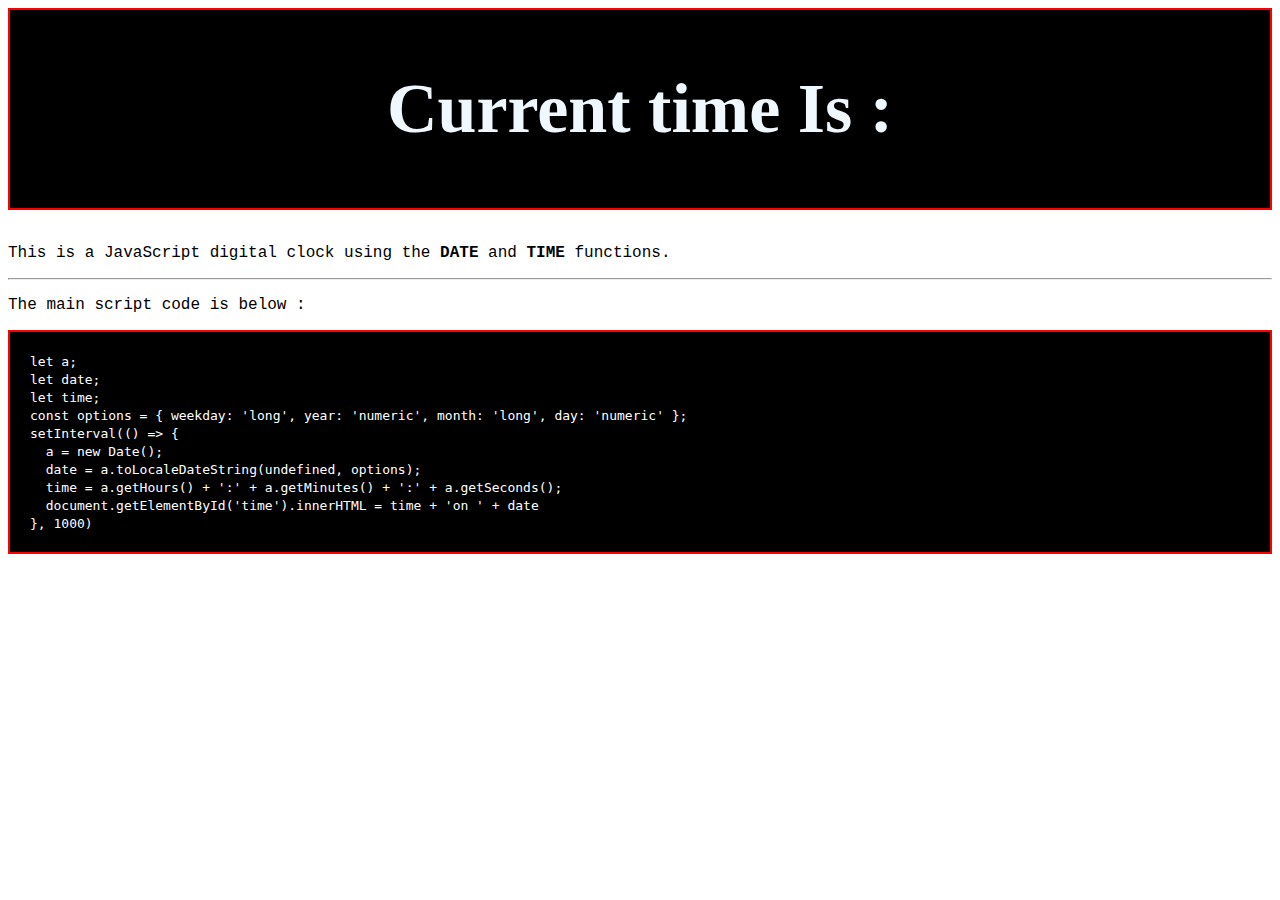
<file: 20/index.html>
<!DOCTYPE html>
<html lang="en">
  <head>
    <!-- Required meta tags -->
    <meta charset="utf-8" />
    <meta
      name="viewport"
      content="width=device-width, initial-scale=1, shrink-to-fit=no"
    />

    <!-- Bootstrap CSS -->
    <link
      rel="stylesheet"
      href="https://stackpath.bootstrapcdn.com/bootstrap/4.5.0/css/bootstrap.min.css"
      integrity="sha384-9aIt2nRpC12Uk9gS9baDl411NQApFmC26EwAOH8WgZl5MYYxFfc+NcPb1dKGj7Sk"
      crossorigin="anonymous"
    />

    <title>Digital clock with date using JavaScript</title>
    <script>
      let a
      let date
      let time
      const options = {
        weekday: 'long',
        year: 'numeric',
        month: 'long',
        day: 'numeric'
      }
      setInterval(() => {
        a = new Date()
        date = a.toLocaleDateString(undefined, options)
        time = a.getHours() + ':' + a.getMinutes() + ':' + a.getSeconds()
        document.getElementById('time').innerHTML = time + '<br>on ' + date
      }, 1000)
    </script>
  </head>

  <body>
    <div class="container my-4">
      <div class="jumbotron">
        <div style="background-color:black ;padding:12px;color:aliceblue;border:2px solid red;">
            
        <h1 class="display-5" style="text-align:center;font-size:70px;">Current time Is : <span id="time"></span></h1>
            </div>
            <br>
        <p class="lead" style="color: balck;font-family:'Courier New', Courier, monospace">
          This is a JavaScript digital clock using the <b><strong>DATE</strong></b> and <b><strong>TIME</strong></b> functions.
        </p>
        <hr class="my-4" />
        <p style="font-family:'Courier New', Courier, monospace ;">The main script code is below :</p>
    <div style="background-color:black;color:white;padding:20px;border:2px solid red ;">
        <code>
          let a; <br> 
          let date; <br>
          let time; <br> 
          const options = { weekday: 'long', year: 'numeric', month: 'long', day: 'numeric' }; <br>
          setInterval(() => { <br> 
        &nbsp;    a = new Date(); <br>
        &nbsp;    date = a.toLocaleDateString(undefined, options); <br> 
        &nbsp;    time = a.getHours() + ':' + a.getMinutes() + ':' + a.getSeconds(); <br>
        &nbsp;    document.getElementById('time').innerHTML = time + 'on ' + date <br>
          }, 1000)
        </code>
    </div>
      </div>
    </div>

    <!-- Optional JavaScript -->
    <!-- jQuery first, then Popper.js, then Bootstrap JS -->
    <script
      src="https://code.jquery.com/jquery-3.5.1.slim.min.js"
      integrity="sha384-DfXdz2htPH0lsSSs5nCTpuj/zy4C+OGpamoFVy38MVBnE+IbbVYUew+OrCXaRkfj"
      crossorigin="anonymous"
    ></script>
    <script
      src="https://cdn.jsdelivr.net/npm/popper.js@1.16.0/dist/umd/popper.min.js"
      integrity="sha384-Q6E9RHvbIyZFJoft+2mJbHaEWldlvI9IOYy5n3zV9zzTtmI3UksdQRVvoxMfooAo"
      crossorigin="anonymous"
    ></script>
    <script
      src="https://stackpath.bootstrapcdn.com/bootstrap/4.5.0/js/bootstrap.min.js"
      integrity="sha384-OgVRvuATP1z7JjHLkuOU7Xw704+h835Lr+6QL9UvYjZE3Ipu6Tp75j7Bh/kR0JKI"
      crossorigin="anonymous"
    ></script>
  </body>
</html>
</file>
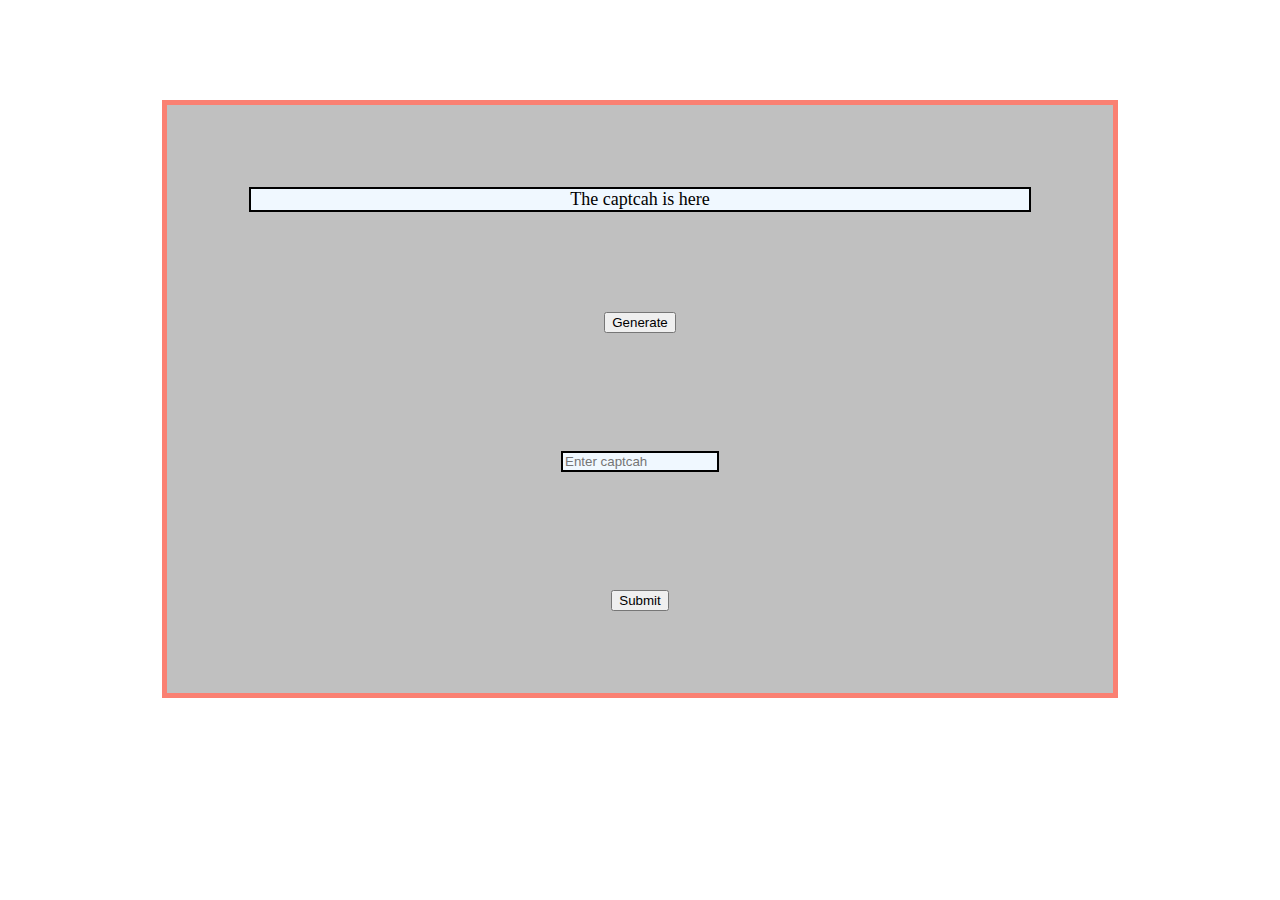
<file: 22/index.html>
<!DOCTYPE html>
<html lang="en">

<head>
    <meta charset="UTF-8" />
    <meta http-equiv="X-UA-Compatible" content="IE=edge" />
    <meta name="viewport" content="width=device-width, initial-scale=1.0" />
    <title>Document</title>
    <link href="https://cdn.jsdelivr.net/npm/bootstrap@5.3.0-alpha3/dist/css/bootstrap.min.css" rel="stylesheet"
        integrity="sha384-KK94CHFLLe+nY2dmCWGMq91rCGa5gtU4mk92HdvYe+M/SXH301p5ILy+dN9+nJOZ" crossorigin="anonymous" />
    <script src="https://cdn.jsdelivr.net/npm/bootstrap@5.3.0-alpha3/dist/js/bootstrap.bundle.min.js"
        integrity="sha384-ENjdO4Dr2bkBIFxQpeoTz1HIcje39Wm4jDKdf19U8gI4ddQ3GYNS7NTKfAdVQSZe"
        crossorigin="anonymous"></script>
    <script src="https://cdn.jsdelivr.net/npm/@popperjs/core@2.11.7/dist/umd/popper.min.js"
        integrity="sha384-zYPOMqeu1DAVkHiLqWBUTcbYfZ8osu1Nd6Z89ify25QV9guujx43ITvfi12/QExE"
        crossorigin="anonymous"></script>
    <script src="https://cdn.jsdelivr.net/npm/bootstrap@5.3.0-alpha3/dist/js/bootstrap.min.js"
        integrity="sha384-Y4oOpwW3duJdCWv5ly8SCFYWqFDsfob/3GkgExXKV4idmbt98QcxXYs9UoXAB7BZ"
        crossorigin="anonymous"></script>
</head>

<body>
    <script lang="javascript">
        function funrefresh() {
            var x = Math.random() * 10;
            var y = Math.floor(x);
            var x1 = Math.random() * 10;
            var y1 = Math.floor(Math.random() * (91 - 65) + 65);
            var c1 = String.fromCharCode(y1);
            ans = "" + y + c1 ;
            document.getElementById('p1').innerHTML = ans;
            return true;
        }
        function funsubmit() {
            if (ans == txt1.value) {
                alert("correct captcha")
            }
            else {
                alert("invalid captcah")
            }
            return true
        }
    </script>
    <style>
        #p1 {
            font-size: large;
            background-color: aliceblue;
            width: auto;
            border: 2px solid black;
        }

        * {
            margin: 50px;
        }

        #txt1 {
            background-color: aliceblue;
            width: auto;
            border: 2px solid black;
        }
        #btnr:hover{
            background-color:cadetblue;
            transition: 1s;
            border:2px solid blue ;
        }
        #ee{
            border:5px solid salmon;background-color: silver;padding: 32px;margin:12px;align-self: center;display: block;word-spacing: normal;
        }
        #ee:hover{
            background-color: rgb(138, 156, 168);
            transition: 2s;
            
        }
        #txt1:hover{
            transition: 2s;
            background-color: bisque;
            border:2px solid blue ;
        }
        #p1:hover{
            transition: 1s;
            background-color: bisque;
            border:2px solid blue ;
        }
        #text3:hover{
            background-color:cadetblue;
            transition: 1s;
            border:2px solid blue ;
        }    
    </style>
    <center>
        <div id="ee" class="col-md-4">
            <p id="p1" name="p1" class="col-md-8">The captcah is here</p>
            <button id="btnr" class="col-md-6" name="txt" value="refersh"  onclick="return funrefresh()">
                Generate</button><br /><br />
            <input type="text" name="txt1" id="txt1" class="col-md-7" style="width:150px" placeholder="Enter captcah" /><br /><br />
            <button id="text3" name="text3" class="col-md-6" value="submit" onclick="return funsubmit()">
                Submit
            </button>
        </div>
    </center>
</body>

</html>
</file>
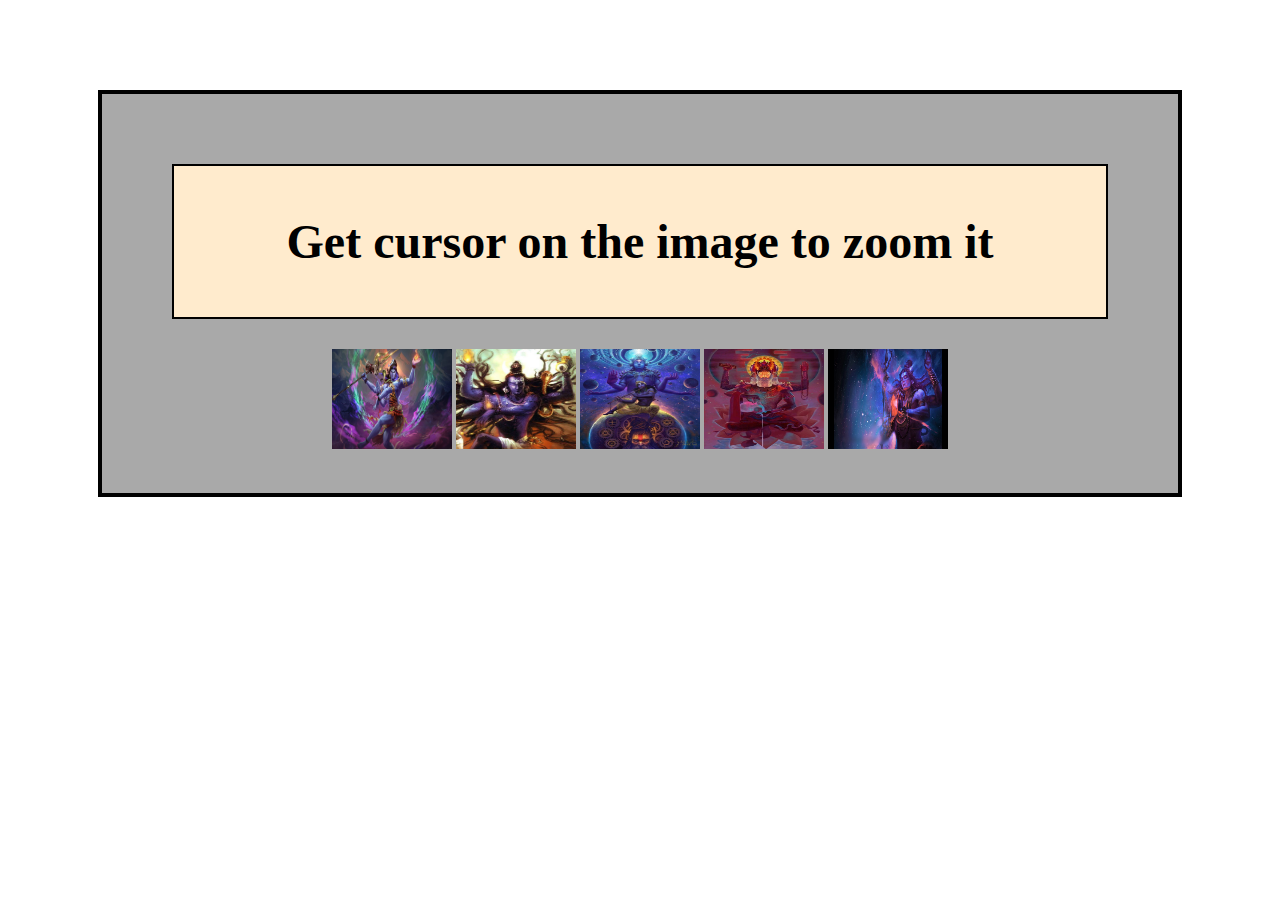
<file: 23/index.html>
<!DOCTYPE html>
<html lang="en">
<head>
    <meta charset="UTF-8">
    <meta http-equiv="X-UA-Compatible" content="IE=edge">
    <meta name="viewport" content="width=device-width, initial-scale=1.0">
    <title>Zoom image</title>
</head>
<body>
    <script>
        function fun1(){
            var i = document.getElementById('img1')
            i.style.height = "200px"
            i.style.width = "200px"
            i.style.border = "2px solid red"
            i.style.transition = "2s"
        }
        function fun2(){ 
            var j = document.getElementById('img2')
            j.style.height = "200px"
            j.style.width = "200px"
            j.style.border = "2px solid red"
            j.style.transition = "2s"
        }
        function fun3(){
            var k = document.getElementById('img3')
            k.style.height = "200px"
            k.style.width = "200px"
            k.style.border = "2px solid red"
            k.style.transition = "2s"
        }
        function fun4(){
            var l = document.getElementById('img4')
            l.style.height = "200px"
            l.style.width = "200px"
            l.style.border = "2px solid red"
            l.style.transition = "2s"
        }
        function fun5(){
            var m = document.getElementById('img5')
            m.style.height = "200px"
            m.style.width = "200px"
            m.style.border = "2px solid red"
            m.style.transition = "2s"
        }
        function fun6(){
            img1.style.height = "100px"
            img1.style.width = "120px"
        }
        function fun7(){
            img2.style.height = "100px"
            img2.style.width = "120px"
        }
        function fun8(){
            img3.style.height = "100px"
            img3.style.width = "120px"
        }
        function fun9(){
            img4.style.height = "100px"
            img4.style.width = "120px"
        }
        function fun10(){
            img5.style.height = "100px"
            img5.style.width = "120px"
        }
       
    </script>
    <div align="center" style="background-color: darkgray;padding: 40px;margin-top: 0px;margin: 90px;border:4px solid black;">
        <div style="background-color:blanchedalmond;margin:30px;padding: 8px;font-size: 32px;border:2px solid black">
            <h2>Get cursor on the image to zoom it</h2>
    </div>
        <img id="img1" name="img1" src="shiva.jpg" onmouseover="fun1()" onmouseout="fun6()" onloadstart="fun1()" width="120px" height="100px"/>
        <img id="img2" name="img2" src="mahesh.jpg" onmouseover="fun2()" onmouseout="fun7()" onloadstart="fun1()" width="120px" height="100px"/>
        <img id="img3" name="img3" src="vishnu.jpg" onmouseover="fun3()" onmouseout="fun8()" onloadstart="fun1()" width="120px" height="100px"/>
        <img id="img4" name="img4" src="brhama.jpg" onmouseover="fun4()" onmouseout="fun9()" onloadstart="fun1()" width="120px" height="100px"/>
        <img id="img5" name="img5" src="maxresdefault.jpg" onmouseover="fun5()" onmouseout="fun10()" onloadstart="fun1()" width="120px" height="100px"/>
    </div>
</body>
</html>
</file>
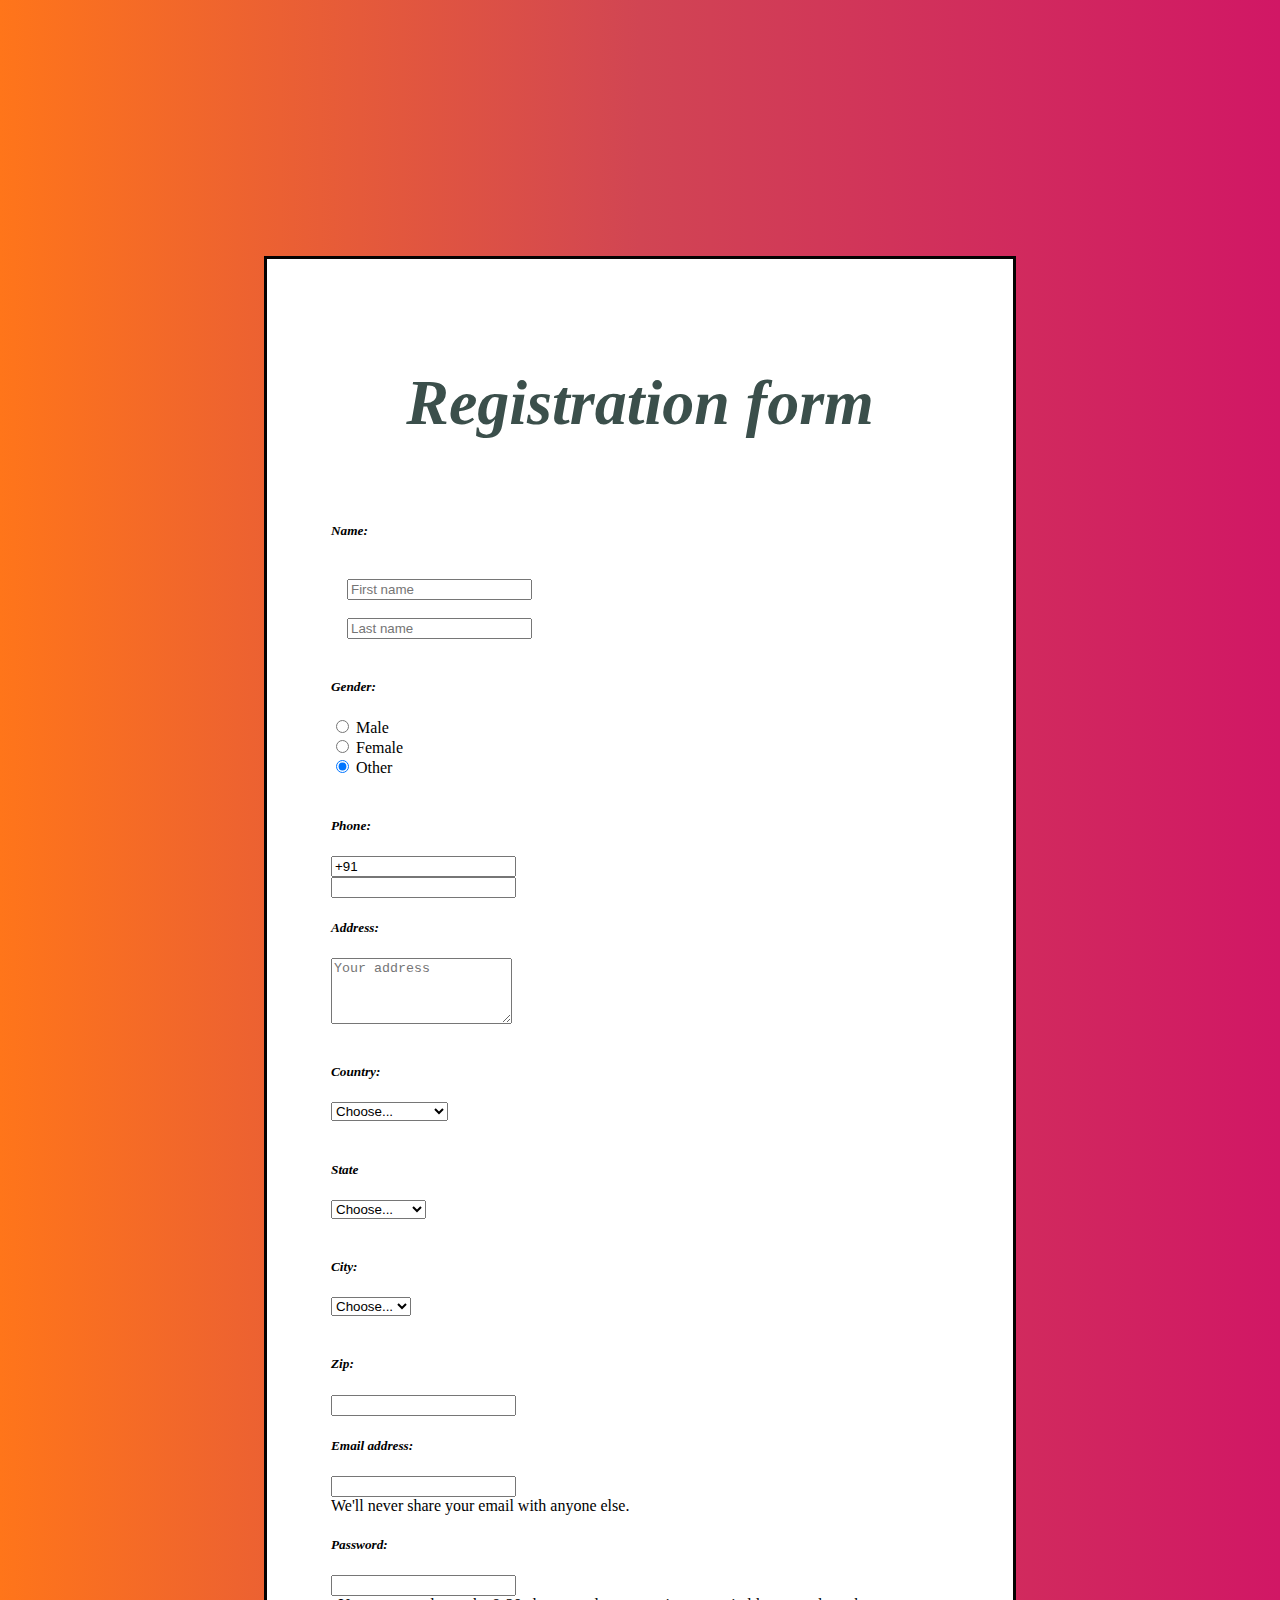
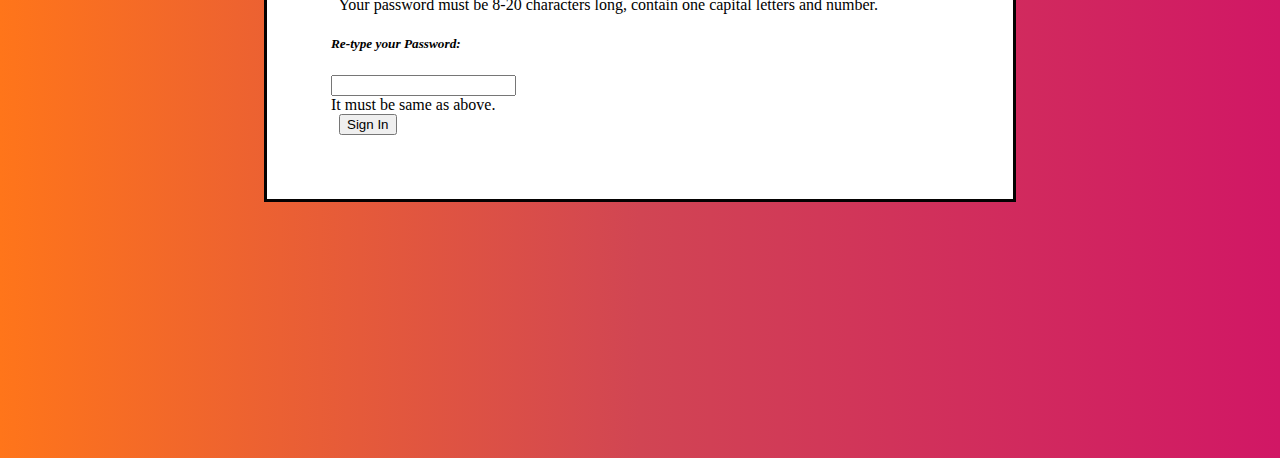
<file: 24/index.html>
<html>
<head>
<title>MY Registration form</title>
<link href="https://cdn.jsdelivr.net/npm/bootstrap@5.2.0-beta1/dist/css/bootstrap.min.css" rel="stylesheet" integrity="sha384-0evHe/X+R7YkIZDRvuzKMRqM+OrBnVFBL6DOitfPri4tjfHxaWutUpFmBp4vmVor" crossorigin="anonymous">

<script src="https://cdn.jsdelivr.net/npm/bootstrap@5.2.0-beta1/dist/js/bootstrap.bundle.min.js" integrity="sha384-pprn3073KE6tl6bjs2QrFaJGz5/SUsLqktiwsUTF55Jfv3qYSDhgCecCxMW52nD2" crossorigin="anonymous"></script>
<style>
body
{
background-image: linear-gradient(to right, #ff751a , #d14553 , #d11765);
}
.maindiv
{
margin:20vw;
padding:5vw;
background-color:white;
border:3px solid rgb(4, 2, 2);

}
</style>
<script>

function fun2()
{

var f=fn.value
var s=sn.value;
var n=ph.value;
var a=ad.value;
var c=cy.value;
var t=st.value;
var m=ct.value;
var z=zp.value;
var u=usr.value;
var p=pwd.value;
var p2=pwd2.value;
if(f=="")
{
fn.style.backgroundColor="";
fn.style.border="2px solid red";
sn.style.border="2px solid grey";
ph.style.border="2px solid grey";
ad.style.border="2px solid grey";
cy.style.border="2px solid grey";
st.style.border="2px solid grey";
ct.style.border="2px solid grey";
zp.style.border="2px solid grey";
usr.style.border="2px solid grey";
pwd.style.border="2px solid grey";
pwd2.style.border="2px solid grey";
alert("Please Enter FirstName")
return false;
}

else if(s=="")
{
sn.style.backgroundColor="";
fn.style.border="2px solid grey";
sn.style.border="2px solid red";
ph.style.border="2px solid grey";
ad.style.border="2px solid grey";
cy.style.border="2px solid grey";
st.style.border="2px solid grey";
ct.style.border="2px solid grey";
zp.style.border="2px solid grey";
usr.style.border="2px solid grey";
pwd.style.border="2px solid grey";
pwd2.style.border="2px solid grey";
alert("Please Enter SecondName")
return false;
}
else if(n=="")
{
ph.style.backgroundColor="";
ph.style.border="2px solid red";
fn.style.border="2px solid grey";
sn.style.border="2px solid grey";
ad.style.border="2px solid grey";
cy.style.border="2px solid grey";
st.style.border="2px solid grey";
ct.style.border="2px solid grey";
zp.style.border="2px solid grey";
usr.style.border="2px solid grey";
pwd.style.border="2px solid grey";
pwd2.style.border="2px solid grey";
alert("Please Enter Phone Number")
return false;
}
else if(a=="")
{
ad.style.backgroundColor="";
fn.style.border="2px solid grey";
sn.style.border="2px solid grey";
ph.style.border="2px solid grey";
ad.style.border="2px solid red";
cy.style.border="2px solid grey";
st.style.border="2px solid grey";
ct.style.border="2px solid grey";
zp.style.border="2px solid grey";
usr.style.border="2px solid grey";
pwd.style.border="2px solid grey";
pwd2.style.border="2px solid grey";
alert("Please Enter Your Address")
return false;
}
else if(c=="0")
{
cy.style.backgroundColor="";
fn.style.border="2px solid grey";
sn.style.border="2px solid grey";
ph.style.border="2px solid grey";
ad.style.border="2px solid grey";
cy.style.border="2px solid red";
st.style.border="2px solid grey";
ct.style.border="2px solid grey";
zp.style.border="2px solid grey";
usr.style.border="2px solid grey";
pwd.style.border="2px solid grey";
pwd2.style.border="2px solid grey";
alert("Please Enter your country")
return false;
}
else if(t=="0")
{
st.style.backgroundColor="";
fn.style.border="2px solid grey";
sn.style.border="2px solid grey";
ph.style.border="2px solid grey";
ad.style.border="2px solid grey";
cy.style.border="2px solid grey";
st.style.border="2px solid red";
ct.style.border="2px solid grey";
zp.style.border="2px solid grey";
usr.style.border="2px solid grey";
pwd.style.border="2px solid grey";
pwd2.style.border="2px solid grey";
alert("Please Enter State")
return false;
}
else if(m=="0")
{
ct.style.backgroundColor="";
fn.style.border="2px solid grey";
sn.style.border="2px solid grey";
ph.style.border="2px solid grey";
ad.style.border="2px solid grey";
cy.style.border="2px solid grey";
st.style.border="2px solid grey";
ct.style.border="2px solid red";
zp.style.border="2px solid grey";
usr.style.border="2px solid grey";
pwd.style.border="2px solid grey";
pwd2.style.border="2px solid grey";
alert("Please Enter Your city")
return false;
}
else if(z=="")
{
zp.style.backgroundColor="";
fn.style.border="2px solid grey";
sn.style.border="2px solid grey";
ph.style.border="2px solid grey";
ad.style.border="2px solid grey";
cy.style.border="2px solid grey";
st.style.border="2px solid grey";
ct.style.border="2px solid grey";
zp.style.border="2px solid red";
usr.style.border="2px solid grey";
pwd.style.border="2px solid grey";
pwd2.style.border="2px solid grey";
alert("Please Enter Zip code")
return false;
}
else if(u=="")
{
usr.style.backgroundColor="";
fn.style.border="2px solid grey";
sn.style.border="2px solid grey";
ph.style.border="2px solid grey";
ad.style.border="2px solid grey";
cy.style.border="2px solid grey";
st.style.border="2px solid grey";
ct.style.border="2px solid grey";
zp.style.border="2px solid grey";
usr.style.border="2px solid red";
pwd.style.border="2px solid grey";    
pwd2.style.border="2px solid grey";
alert("Please Enter Your Email Address")
return false;
}
else if(p=="")
{
pwd.style.backgroundColor="";
fn.style.border="2px solid grey";
sn.style.border="2px solid grey";
ph.style.border="2px solid grey";
ad.style.border="2px solid grey";
cy.style.border="2px solid grey";
st.style.border="2px solid grey";
ct.style.border="2px solid grey";
zp.style.border="2px solid grey";
usr.style.border="2px solid grey";
pwd.style.border="2px solid red";
pwd2.style.border="2px solid grey";
alert("Please Enter Your Password")
return false;
}
else if(p2=="")
{
pwd2.style.backgroundColor="";
fn.style.border="2px solid grey";
sn.style.border="2px solid grey";
ph.style.border="2px solid grey";
ad.style.border="2px solid grey";
cy.style.border="2px solid grey";
st.style.border="2px solid grey";
ct.style.border="2px solid grey";
zp.style.border="2px solid grey";
usr.style.border="2px solid grey";
pwd.style.border="2px solid grey";
pwd2.style.border="2px solid red";
alert("Re enter Your Password")
return false;
}
else
{
alert("Form is submited");
return true;
}
}
</script>
</head>
<body>
<form id="form" name="form" method="GET" action="">
<div class="maindiv">
<h1 style="text-align:center;font-family:Comic Sans;font-size: 5vw;"><i><b style="color:#3b4f4b;">Registration form</b></i></h1><br>
<div class="row g-3">
<i><h5>Name:</h5></i>
<div class="row">
  <div class="col">
    <input type="text" id="fn" name="fn" class="form-control" placeholder="First name" aria-label="First name">
  </div>
  <div class="col">
    <input type="text" class="form-control" id="sn" name="sn" placeholder="Last name" aria-label="Last name">
  </div>
</div><br>

<i><h5>Gender:</h5></i>
<div class="form-check">
<input class="form-check-input" type="radio" name="flexRadioDefault" >
<label class="form-check-label" for="flexRadioDefault1">
Male
</label>
</div>
<div class="form-check">
<input class="form-check-input" type="radio" name="flexRadioDefault" >
<label class="form-check-label" for="flexRadioDefault1">
Female
</label>
</div>
<div class="form-check">
<input class="form-check-input" type="radio" name="flexRadioDefault" id="flexRadioDefault2" checked>
<label class="form-check-label" for="flexRadioDefault2">
Other
</label>
</div><br>


<i><h5>Phone:</h5></i>
<div class="col-md-1">
<input type="text" class="form-control" placeholder="" value="+91">
</div>
<div class="col-md-3">
<input type="text" id="ph" name="ph" class="form-control" placeholder="" value="">
</div>


<div class="col-12">
<label for="inputAddress" class="form-label"><i><h5>Address:</h5></i></label>
<textarea class="form-control" rows="4" name="ad" id="ad" placeholder="Your address"></textarea>
</div>
<br>
<div class="row">
<div class="col-md-4">
<label for="inputState" class="form-label"><i><h5>Country:</h5></i></label>
<select id="cy" name="cy" class="form-select">
<option value="0">Choose...</option>
<option value="1">India</option>
<option value="2">United States</option>
<option value="3">Russia</option>
<option value="4">United Kingdom</option>
<option value="5">South Africa</option>
</select>
</div><br>
<div class="col-md-3">
<label for="inputState" class="form-label"><i><h5>State</h5></i></label>
<select id="st" name="st" class="form-select">
<option value="0">Choose...</option>
<option>Gujarat</option>
<option>Punjab</option>
<option>Maharashta</option>
<option>Uttarakhand</option>
</select>
</div><br>
<div class="col-md-3">
<label for="inputState" class="form-label"><i><h5>City:</h5></i></label>
<select id="ct" name="ct" class="form-select">
<option value="0">Choose...</option>
<option>Vadodara</option>
<option>London</option>
<option>Paris</option>
<option>Moscow</option>
<option>New York</option>
<option>Dubai</option>
</select>
</div><br>
<div class="col-md-2">
<label for="inputZip" class="form-label"><i><h5>Zip:</h5></i></label>
<input type="text" id="zp" name="zp" class="form-control" >
</div>
</div><i><h5>Email address:</h5></i>
<div class="col-md-10">
<input type="email" class="form-control" id="usr" name="usr">
<div id="emailHelp" class="form-text">We'll never share your email with anyone else.</div>
</div>
<i><h5>Password:</h5></i>
<div class="col-md-10">
<input type="password" class="form-control" id="pwd" name="pwd">
<div id="passwordHelpBlock" class="form-text">
  Your password must be 8-20 characters long, contain one capital letters and number.
</div>
</div>
<i><h5>Re-type your Password:</h5></i>
<div class="col-md-10">
<input type="password" class="form-control" id="pwd2" name="pwd2">
<div id="passwordHelpBlock" class="form-text">
It must be same as above.
</div>
</div>

<div class="d-grid gap-2 col-6 mx-auto">
  <input  class="btn btn-primary" onclick="return fun2();" id="btn" name="btn"
  type="submit" value="Sign In" />
  </div>
</div>
</form>
</body>
</html>
</file>
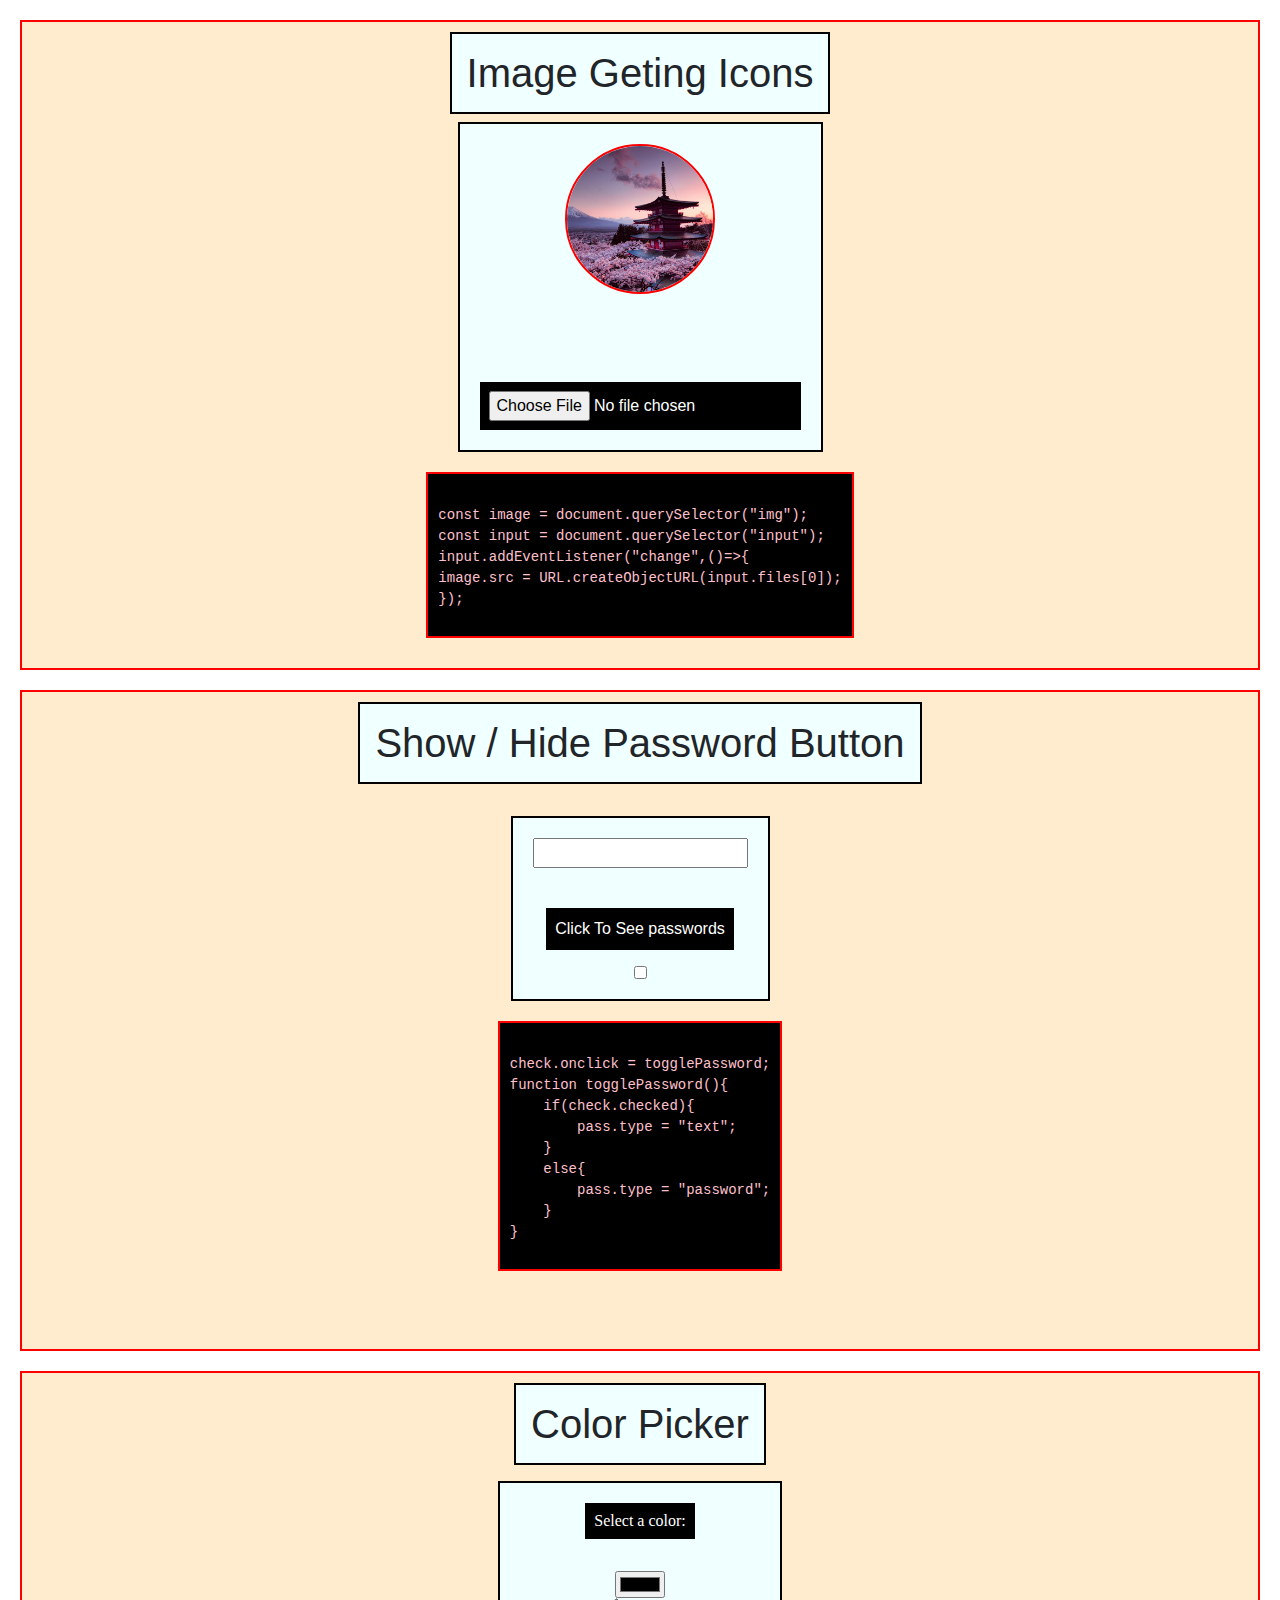
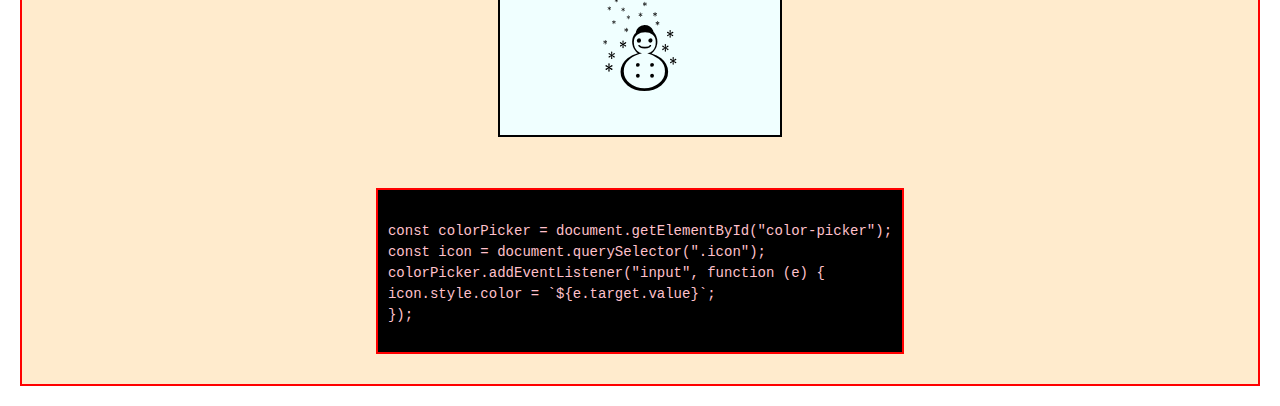
<file: 26/index.html>
<!DOCTYPE html>
<html lang="en">
  <head>
    <!-- Required meta tags -->
    <meta charset="utf-8" />
    <meta
      name="viewport"
      content="width=device-width, initial-scale=1, shrink-to-fit=no"
    />

    <!-- Bootstrap CSS -->
    <link
      rel="stylesheet"
      href="https://cdn.jsdelivr.net/npm/bootstrap@4.3.1/dist/css/bootstrap.min.css"
      integrity="sha384-ggOyR0iXCbMQv3Xipma34MD+dH/1fQ784/j6cY/iJTQUOhcWr7x9JvoRxT2MZw1T"
      crossorigin="anonymous"
    />

    <title>Amazing elements</title>
  </head>
  <style>
    .coantainer {
      margin: 20px;
      padding: 10px;
      display: flex;
      justify-content: center;
      align-items: center;
      flex-direction: column;
      background-color: blanchedalmond;
      border: 2px solid red;
    }

    h1 {
      background-color: azure;
      padding: 15px;
      border: 2px solid black;
    }
    .coantainer code {
      text-align: center;
    }
    img {
      height: 150px;
      width: 150px;
      border-radius: 50%;
      object-fit: cover;
      border: 2px solid red;
      background: #dfdfdf;
    }
    .mm {
      background-color: azure;
      border: 2px solid black;
      justify-content: center;
      align-items: center;
      display: flex;
      flex-direction: column;
      padding: 20px;
      text-align: center;
    }
    .mm1 {
      background-color: azure;
      border: 2px solid black;
      justify-content: center;
      align-items: center;
      display: flex;
      flex-direction: column;
      padding: 20px;
      text-align: center;
    }
    #file {
      justify-content: center;
      text-decoration: none;
      background: black;
      color: white;
      padding: 9px;
    }
    .icon{
        display: block;
        font-size:100px ;
    }
  </style>

  <body>
    <div class="coantainer">
      <h1>Image Geting Icons</h1>
      <div class="mm">
        <img src="backiee-89586.jpg" alt="" />
        <br />
        <br />
        <p></p>
        <br />
        <input type="file" id="file" />
      </div>
      <div class="coantainer" style="background-color:black;color:red">
        <pre>
    <code style="color:pink;">
const image = document.querySelector("img");
const input = document.querySelector("input");
input.addEventListener("change",()=>{
image.src = URL.createObjectURL(input.files[0]);
});</code></pre>
      </div>
    </div>

    <div class="coantainer">
      <h1>Show / Hide Password Button</h1>
      <br />
      <div class="mm1">
        <input type="password" name="pass" id="pass" />
        <br />
        <p></p>
        <p id="file">Click To See passwords</p>
        <input type="checkbox" name="check" id="check" />
      </div>
      <div class="coantainer" style="background-color:black;color:red">
        <pre>
    <code style="color:pink;">
check.onclick = togglePassword;
function togglePassword(){
    if(check.checked){
        pass.type = "text";
    } 
    else{
        pass.type = "password";
    } 
}</code></pre>
      </div>
      <br />
      <br />
    </div>

    <div class="coantainer">
      <h1>Color Picker</h1>
       <iframe src="color-picker.html" frameborder="0" width="300px" height="295px"></iframe>
       <div class="coantainer" style="background-color:black;color:red">
        <pre>
    <code style="color:pink;">
const colorPicker = document.getElementById("color-picker");
const icon = document.querySelector(".icon");
colorPicker.addEventListener("input", function (e) {
icon.style.color = `${e.target.value}`;
});</code></pre>
      </div>
    </div>
    </div>
   

<script>
        const image = document.querySelector('img')
        const input = document.querySelector('input')
        input.addEventListener('change', () => {
          image.src = URL.createObjectURL(input.files[0])
        })
      check.onclick = togglePassword
      function togglePassword () {
        if (check.checked) {
          pass.type = 'text'
        } else {
          pass.type = 'password'
        }
      }
      
    </script>
  </body>
</html>
</file>
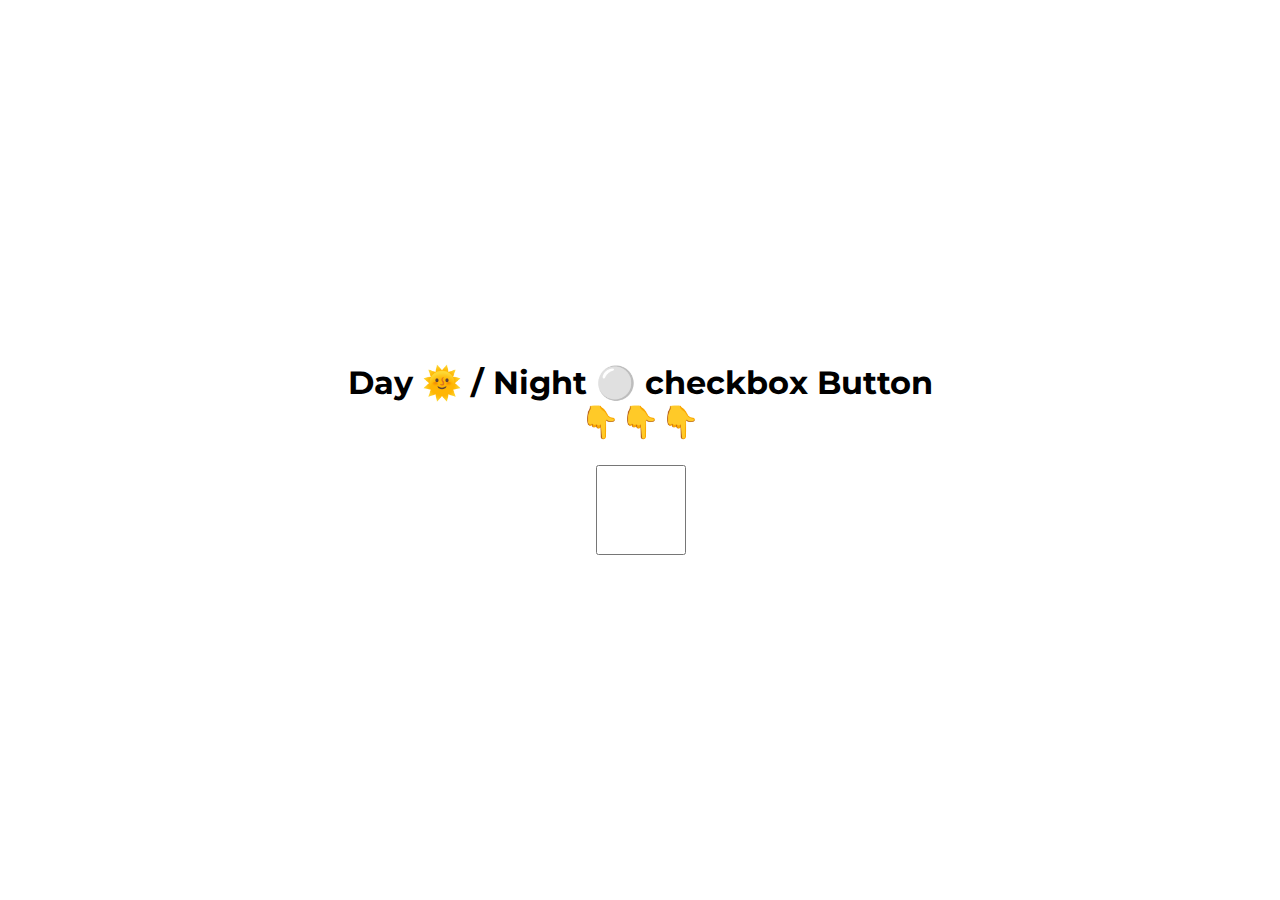
<file: 27/index.html>
<!DOCTYPE html>
<html lang="en">
  <head>
    <meta charset="UTF-8" />
    <title>Day / Night Toggle Button</title>
    <link
      rel="stylesheet"
      href="https://cdnjs.cloudflare.com/ajax/libs/font-awesome/5.13.1/css/all.min.css"
    />
    <style>
      @import url('https://fonts.googleapis.com/css2?family=Montserrat&display=swap');

      * {
        box-sizing: border-box;
      }

      body {
        font-family: 'Montserrat', sans-serif;
        background-color: #fff;
        display: flex;
        justify-content: center;
        align-items: center;
        flex-direction: column;
        text-align: center;
        min-height: 100vh;
        margin: 0;
        transition:  0.2s ease-in-out;
      }

      body.dark {
        background-color: black;
      }

      body.dark h1,
      body.dark{
        color: #fff;
      }

      .checkbox {
        position: relative;
        height: 10vh;
        width: 10vw;
      }
    </style>
  </head>

  <body>
    <h1>Day 🌞 / Night ⚪ checkbox Button <br />👇👇👇</h1>

    <div>
      <input type="checkbox" class="checkbox" id="checkbox" />
    </div>

    <script>
      const checkbox = document.getElementById('checkbox')

      checkbox.addEventListener('change', () => {
        document.body.classList.toggle('dark')
      })
    </script>
  </body>
</html>
</file>
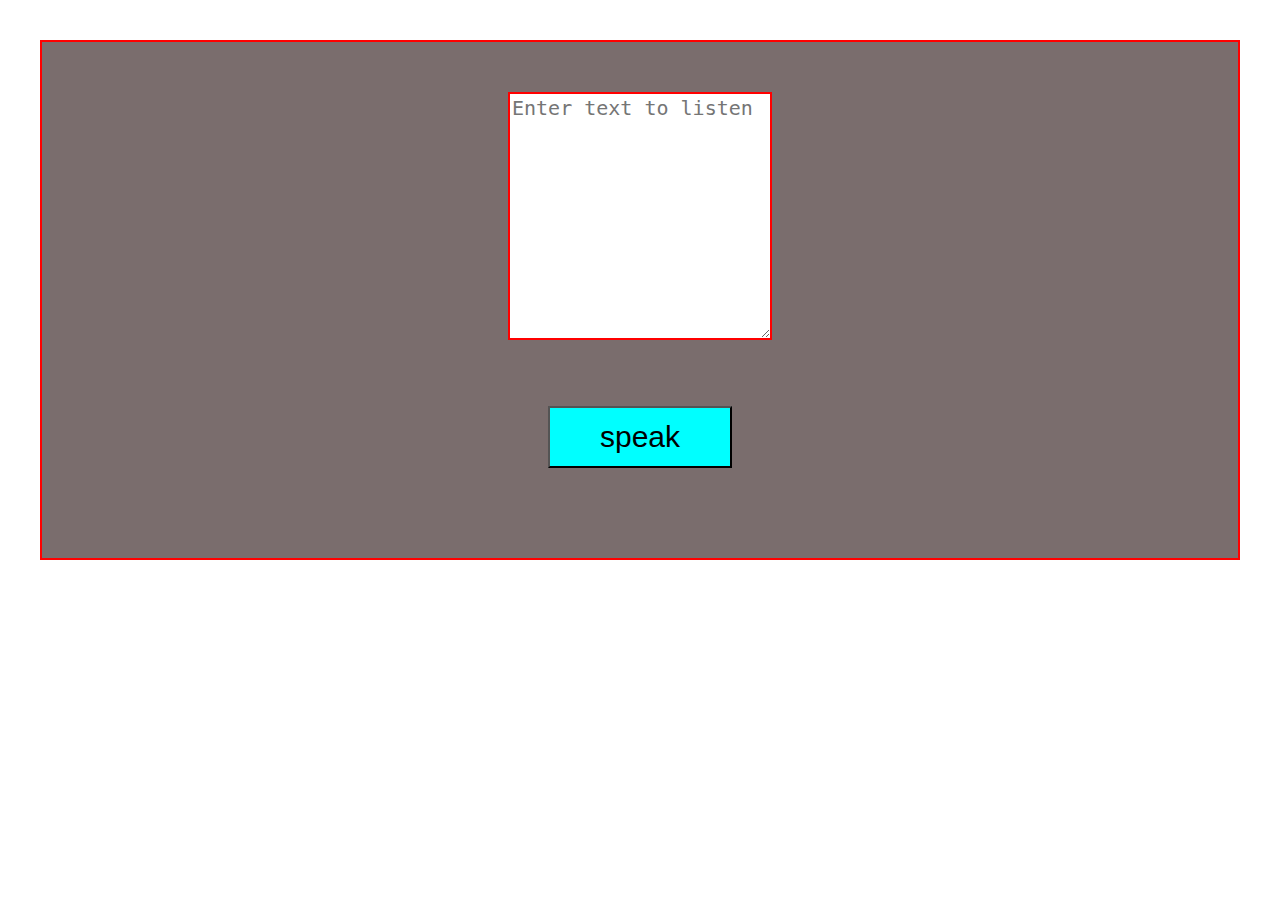
<file: 28/index.html>
<!DOCTYPE html>
<html lang="en">
<head>
    <meta charset="UTF-8">
    <meta name="viewport" content="width=device-width, initial-scale=1.0">
    <title>text to speech</title>
    <style>
        body{
            margin: 40px;
        }
        .main{
            border: 2px solid red;
            background-color: rgba(90, 74, 74, 0.808);
            color: white;
            font-size: 22px;
            padding: 50px;
            display: grid;
            justify-content: center;
            text-align: center;
        }
        button{
            width: auto;
            margin: 40px;
            padding: 12px;
            font-size: 30px;
            background: aqua;
        }
        button:hover{
            background-color: black;
            color: antiquewhite;
        }
        textarea{
            width: 20vw;
            border: 2px solid red;
            font-size: 20px;
        }
    </style>
</head>
<body onload="into()">
    <div class="main">
        <textarea name="" id="" cols="30" rows="10" placeholder="Enter text to listen"></textarea>
        <br>
        <button onclick="speak()">speak</button>
    </div>
    <script>
        function speak(){
            var text = document.querySelector('textarea').value;
            var msg = new SpeechSynthesisUtterance();
            msg.text = text;
            window.speechSynthesis.speak(msg);
            }
        function into(){
            alert("full your volumn to listen the speech")
            var intro = "Hello , i am text to ,speech ,conveter made with ,java,script by ,omcodes, please follow ,us, on twitter,github and other social media";
            var intromsg = new SpeechSynthesisUtterance();
            intromsg.text = intro;
            window.speechSynthesis.speak(intromsg);
        }
    </script>
</body>
</html>
</file>
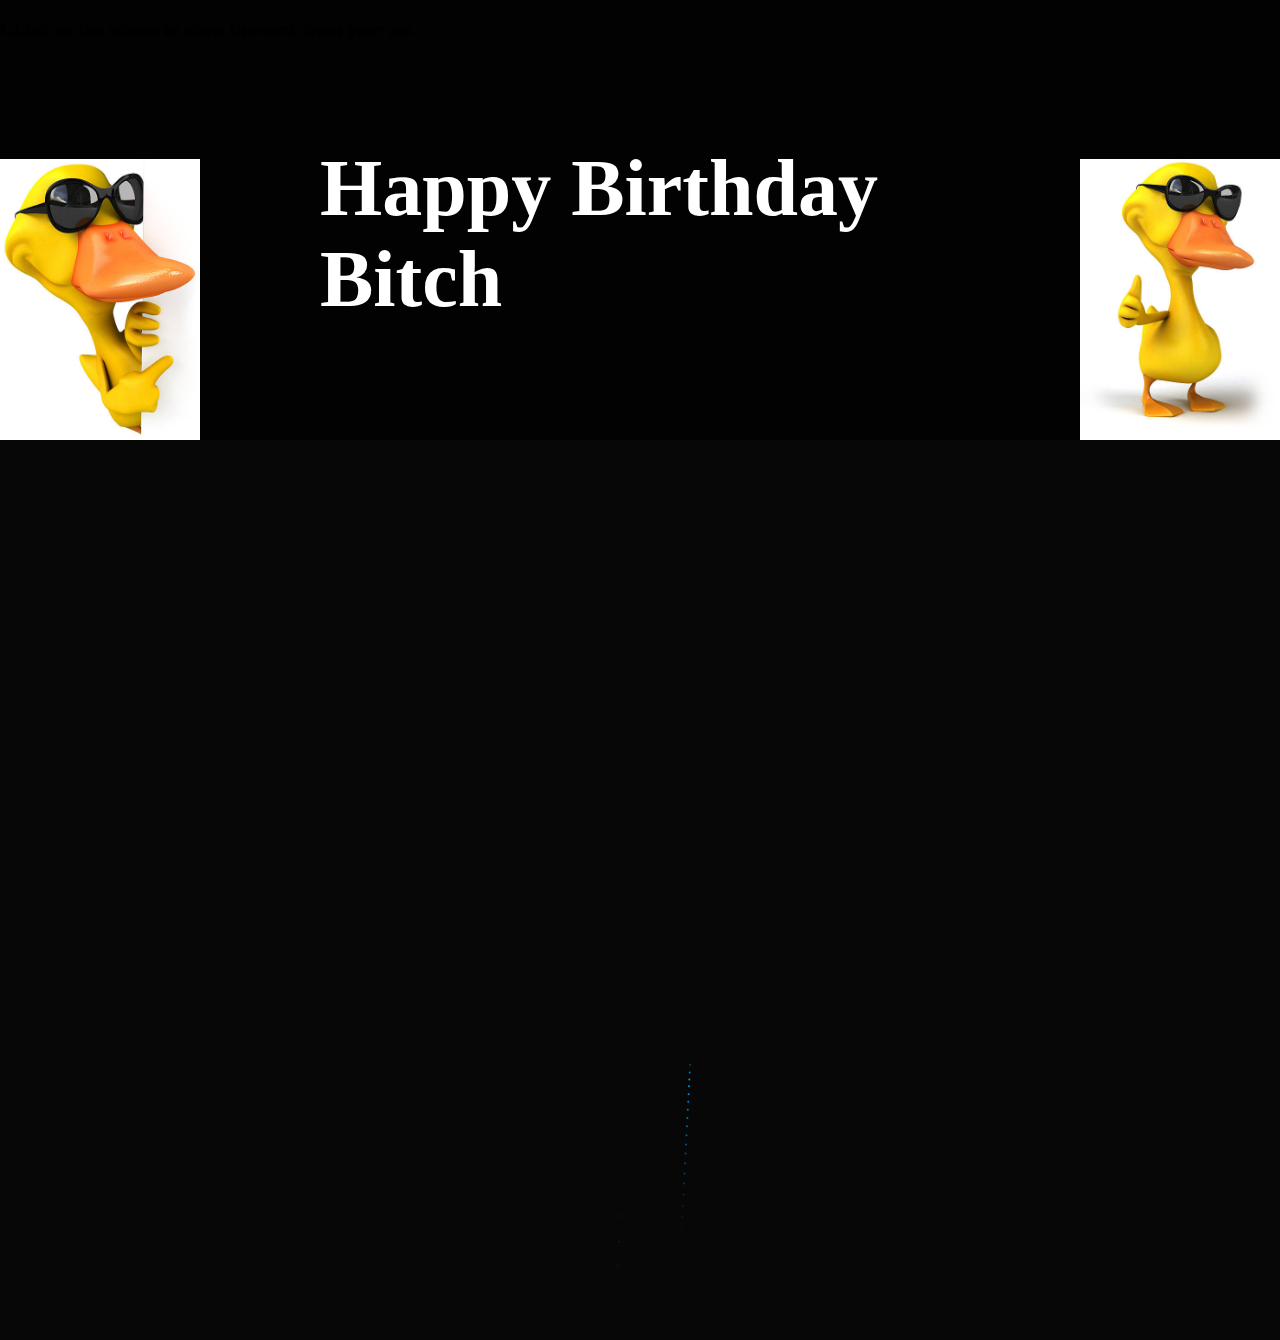
<file: 30/index.html>
<!DOCTYPE html>
<html lang="en">

<head>
    <meta charset="UTF-8">
    <meta name="viewport" content="width=device-width, initial-scale=1.0">
    <title>Happy Birthday Bitch</title>

    <style>
        body {
            margin: 0;
            background: #020202;
            cursor: crosshair;
        }

        canvas {
            display: block
        }

        h1 {
            position: absolute;
            top: 20%;
            left: 50%;
            transform: translate(-50%, -50%);
            color: #fff;
            font-family: "Source Sans Pro";
            font-size: 5em;
            font-weight: 900;
            -webkit-user-select: none;
            user-select: none;
        }
    </style>
</head>

<body onload='alert("BSDK Click to explod fire crackers from your ass 🤘🤘🤘");alert("BSDK read the message carefully")'>
    <h1 >Happy Birthday Bitch

        <h3 >CLick on the screen to show firework from your ass</h3>
        </h1>

    </h4>
    <div style="display: flex;justify-content:space-between;flex-direction: row;flex-wrap: wrap;">

        <img src="duck.jpg" width="200px" style="margin-top: 100px;">
        <img src="duck3.jpg" width="200px" style="margin-top: 100px;">
    </div>
        <canvas id="birthday"></canvas>
</body>
<script>

    const PI2 = Math.PI * 2
    const random = (min, max) => Math.random() * (max - min + 1) + min | 0
    const timestamp = _ => new Date().getTime()

    // container
    class Birthday {
        constructor() {
            this.resize()

            // create a lovely place to store the firework
            this.fireworks = []
            this.counter = 0

        }

        resize() {
            this.width = canvas.width = window.innerWidth
            let center = this.width / 2 | 0
            this.spawnA = center - center / 4 | 0
            this.spawnB = center + center / 4 | 0

            this.height = canvas.height = window.innerHeight
            this.spawnC = this.height * .1
            this.spawnD = this.height * .5

        }

        onClick(evt) {
            let x = evt.clientX || evt.touches && evt.touches[0].pageX
            let y = evt.clientY || evt.touches && evt.touches[0].pageY

            let count = random(3, 5)
            for (let i = 0; i < count; i++) this.fireworks.push(new Firework(
                random(this.spawnA, this.spawnB),
                this.height,
                x,
                y,
                random(0, 260),
                random(30, 110)))

            this.counter = -1

        }

        update(delta) {
            ctx.globalCompositeOperation = 'hard-light'
            ctx.fillStyle = `rgba(20,20,20,${7 * delta})`
            ctx.fillRect(0, 0, this.width, this.height)

            ctx.globalCompositeOperation = 'lighter'
            for (let firework of this.fireworks) firework.update(delta)

            // if enough time passed... create new new firework
            this.counter += delta * 3 // each second
            if (this.counter >= 1) {
                this.fireworks.push(new Firework(
                    random(this.spawnA, this.spawnB),
                    this.height,
                    random(0, this.width),
                    random(this.spawnC, this.spawnD),
                    random(0, 360),
                    random(30, 110)))
                this.counter = 0
            }

            // remove the dead fireworks
            if (this.fireworks.length > 1000) this.fireworks = this.fireworks.filter(firework => !firework.dead)

        }
    }

    class Firework {
        constructor(x, y, targetX, targetY, shade, offsprings) {
            this.dead = false
            this.offsprings = offsprings

            this.x = x
            this.y = y
            this.targetX = targetX
            this.targetY = targetY

            this.shade = shade
            this.history = []
        }
        update(delta) {
            if (this.dead) return

            let xDiff = this.targetX - this.x
            let yDiff = this.targetY - this.y
            if (Math.abs(xDiff) > 3 || Math.abs(yDiff) > 3) { // is still moving
                this.x += xDiff * 2 * delta
                this.y += yDiff * 2 * delta

                this.history.push({
                    x: this.x,
                    y: this.y
                })

                if (this.history.length > 20) this.history.shift()

            } else {
                if (this.offsprings && !this.madeChilds) {

                    let babies = this.offsprings / 2
                    for (let i = 0; i < babies; i++) {
                        let targetX = this.x + this.offsprings * Math.cos(PI2 * i / babies) | 0
                        let targetY = this.y + this.offsprings * Math.sin(PI2 * i / babies) | 0

                        birthday.fireworks.push(new Firework(this.x, this.y, targetX, targetY, this.shade, 0))

                    }

                }
                this.madeChilds = true
                this.history.shift()
            }

            if (this.history.length === 0) this.dead = true
            else if (this.offsprings) {
                for (let i = 0; this.history.length > i; i++) {
                    let point = this.history[i]
                    ctx.beginPath()
                    ctx.fillStyle = 'hsl(' + this.shade + ',100%,' + i + '%)'
                    ctx.arc(point.x, point.y, 1, 0, PI2, false)
                    ctx.fill()
                }
            } else {
                ctx.beginPath()
                ctx.fillStyle = 'hsl(' + this.shade + ',100%,50%)'
                ctx.arc(this.x, this.y, 1, 0, PI2, false)
                ctx.fill()
            }

        }
    }

    let canvas = document.getElementById('birthday')
    let ctx = canvas.getContext('2d')

    let then = timestamp()

    let birthday = new Birthday
    window.onresize = () => birthday.resize()
    document.onclick = evt => birthday.onClick(evt)
    document.ontouchstart = evt => birthday.onClick(evt)

        ; (function loop() {
            requestAnimationFrame(loop)

            let now = timestamp()
            let delta = now - then

            then = now
            birthday.update(delta / 1000)


        })()
</script>

</html>
</file>
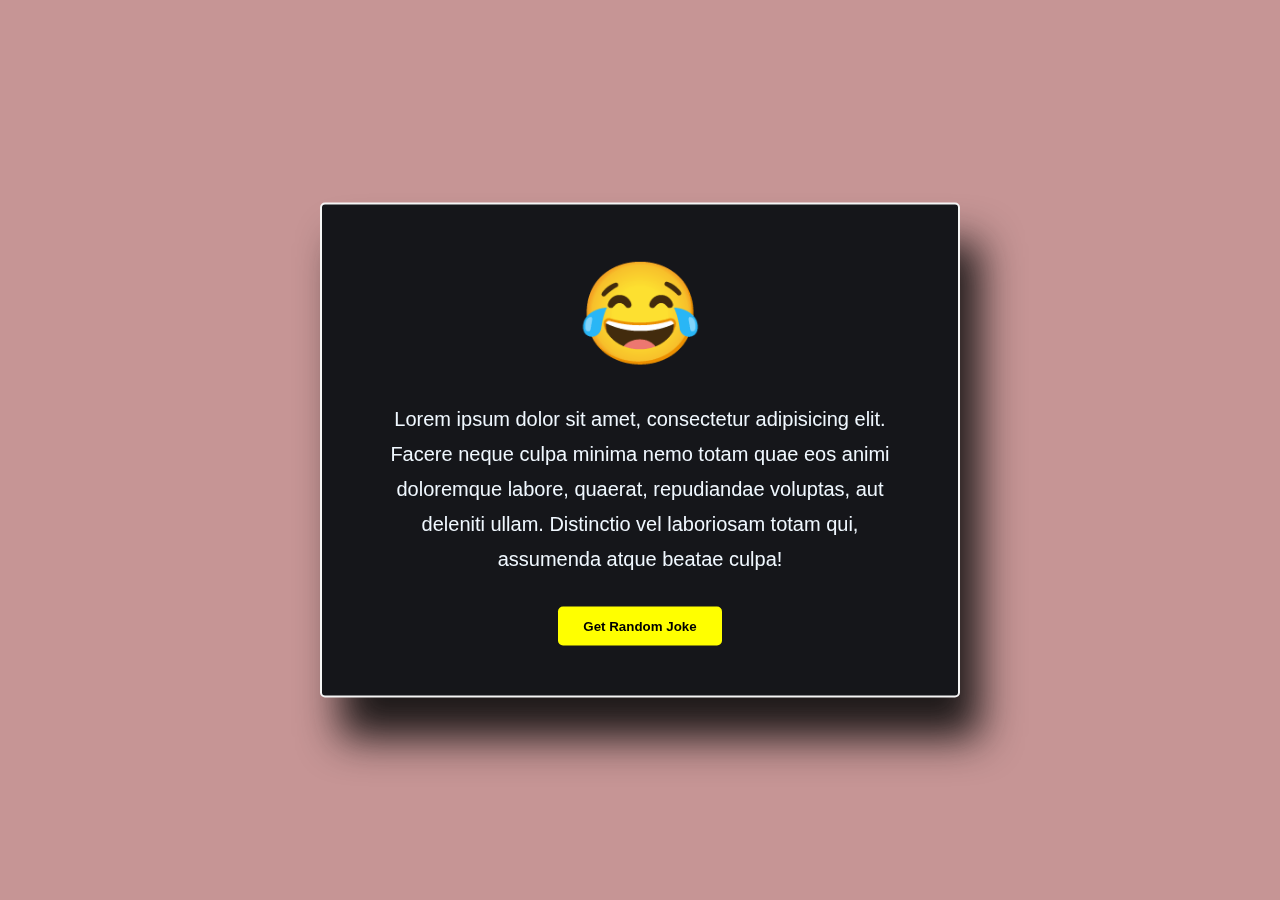
<file: 31/index.html>
<!doctype html>
<html lang="en">
  <head>
    <meta charset="utf-8">
    <meta name="viewport" content="width=device-width, initial-scale=1">
    <title>Randome joke generator</title>
    <link href="https://cdn.jsdelivr.net/npm/bootstrap@5.3.2/dist/css/bootstrap.min.css" rel="stylesheet" integrity="sha384-T3c6CoIi6uLrA9TneNEoa7RxnatzjcDSCmG1MXxSR1GAsXEV/Dwwykc2MPK8M2HN" crossorigin="anonymous">
    <link rel="stylesheet" href="style.css">
  </head>
  <body>
    <div class="wrapper">
        <span>&#128514;</span>
        <p id="joke">
            Lorem ipsum dolor sit amet, consectetur adipisicing elit. Facere neque culpa minima nemo totam quae eos animi doloremque labore, quaerat, repudiandae voluptas, aut deleniti ullam. Distinctio vel laboriosam totam qui, assumenda atque beatae culpa!
        </p>
        <button id="btn">Get Random Joke</button>
    </div>
    <div class="card">
      <div class="card2">
      </div>
    </div>
    <script src="script.js"></script>
    <script src="https://cdn.jsdelivr.net/npm/bootstrap@5.3.2/dist/js/bootstrap.bundle.min.js" integrity="sha384-C6RzsynM9kWDrMNeT87bh95OGNyZPhcTNXj1NW7RuBCsyN/o0jlpcV8Qyq46cDfL" crossorigin="anonymous"></script>
  </body>
</html>
</file>
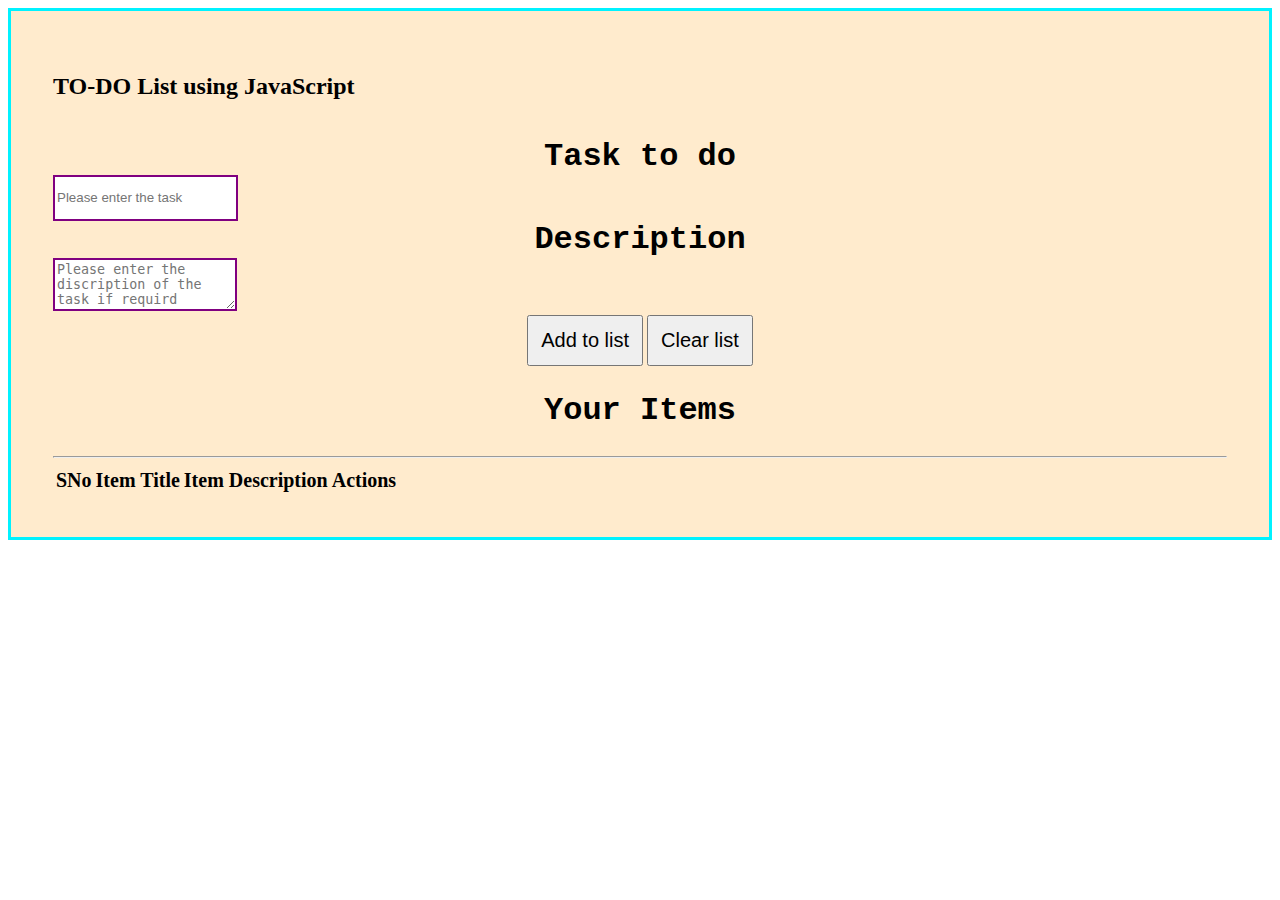
<file: 21/javascript_to-do_list.html>
<!DOCTYPE html>
<html lang="en">
  <head>
    <!-- Required meta tags -->
    <meta charset="utf-8" />
    <meta
      name="viewport"
      content="width=device-width, initial-scale=1, shrink-to-fit=no"
    />

    <!-- Bootstrap CSS -->
    <link
      rel="stylesheet"
      href="https://stackpath.bootstrapcdn.com/bootstrap/4.5.0/css/bootstrap.min.css"
      integrity="sha384-9aIt2nRpC12Uk9gS9baDl411NQApFmC26EwAOH8WgZl5MYYxFfc+NcPb1dKGj7Sk"
      crossorigin="anonymous"
    />

    <title>TODO List using the JavaScript</title>
  </head>

  <body>
    <div
      class="container my-4"
      style="padding:42px;background-color:blanchedalmond;border: 3px solid rgb(0, 242, 255);"
    >
      <h2 class="text-center">TO-DO List using JavaScript</h2>

      <div class="form-group">
        <br />
        <center>
          <label
            for="title"
            style="font-size: 32px;font-family: 'Courier New', Courier, monospace;"
            ><strong>Task to do</strong></label
          >
        </center>
        <input
          type="text"
          class="form-control"
          id="title"
          aria-describedby="emailHelp"
          style="border: 2px solid purple;height:40px;"
          placeholder="Please enter the task"
        />
      </div>

      <div class="form-group">
        <center>
          <label
            for="description"
            style="font-size: 32px;font-family: 'Courier New', Courier, monospace;"
            ><strong>Description</strong></label
          >
        </center>
        <textarea
          class="form-control"
          id="description"
          style="border: 2px solid purple;"
          rows="3"
          placeholder="Please enter the discription of the task if requird"
        ></textarea>
      </div>

      <div class="col-md-12">
        <center>
          <button
            id="add"
            class="btn btn-primary col-md-5"
            style="padding:12px;font-size:20px"
          >
            Add to list
          </button>
          <button
            id="clear"
            class="btn btn-danger col-md-5"
            style="padding:12px;font-size:20px"
            onclick="clearStorage()"
          >
            Clear list
          </button>
        </center>
      </div>

      <div id="items" class="my-4">
        <center>
          <h2
            style="font-size: 32px;font-family: 'Courier New', Courier, monospace;"
          >
            <strong>Your Items</strong>
          </h2>
        </center>
        <hr />
        <table class="table">
          <thead>
            <tr>
              <th scope="col" style="font-size:20px ;">SNo</th>
              <th scope="col" style="font-size:20px ;">Item Title</th>
              <th scope="col" style="font-size:20px ;">Item Description</th>
              <th scope="col" style="font-size:20px ;">Actions</th>
            </tr>
          </thead>
          <tbody id="tableBody">
            <tr>
              <th
                scope="row"
                style="font-size:18px ;font-family:'Franklin Gothic Medium', 'Arial Narrow', Arial, sans-serif;"
              >
                The number of Task
              </th>
              <td
                style="font-size:18px ;font-family:'Franklin Gothic Medium', 'Arial Narrow', Arial, sans-serif;"
              >
                The title of the Task
              </td>
              <td
                style="font-size:18px ;font-family:'Franklin Gothic Medium', 'Arial Narrow', Arial, sans-serif;"
              >
                The description of the Task
              </td>
              <td><button class="btn btn-sm btn-danger">Delete</button></td>
            </tr>
          </tbody>
        </table>
      </div>
    </div>

    <!-- Optional JavaScript -->
    <!-- jQuery first, then Popper.js, then Bootstrap JS -->
    <script
      src="https://code.jquery.com/jquery-3.5.1.slim.min.js"
      integrity="sha384-DfXdz2htPH0lsSSs5nCTpuj/zy4C+OGpamoFVy38MVBnE+IbbVYUew+OrCXaRkfj"
      crossorigin="anonymous"
    ></script>
    <script
      src="https://cdn.jsdelivr.net/npm/popper.js@1.16.0/dist/umd/popper.min.js"
      integrity="sha384-Q6E9RHvbIyZFJoft+2mJbHaEWldlvI9IOYy5n3zV9zzTtmI3UksdQRVvoxMfooAo"
      crossorigin="anonymous"
    ></script>
    <script
      src="https://stackpath.bootstrapcdn.com/bootstrap/4.5.0/js/bootstrap.min.js"
      integrity="sha384-OgVRvuATP1z7JjHLkuOU7Xw704+h835Lr+6QL9UvYjZE3Ipu6Tp75j7Bh/kR0JKI"
      crossorigin="anonymous"
    ></script>
    <script>
      // function for fetching and updating value
      function getAndUpdate () {
        console.log('Updating List...')
        tit = document.getElementById('title').value
        desc = document.getElementById('description').value
        if (localStorage.getItem('itemsJson') == null) {
          itemJsonArray = []
          itemJsonArray.push([tit, desc])
          localStorage.setItem('itemsJson', JSON.stringify(itemJsonArray))
        } else {
          itemJsonArrayStr = localStorage.getItem('itemsJson')
          itemJsonArray = JSON.parse(itemJsonArrayStr)
          itemJsonArray.push([tit, desc])
          localStorage.setItem('itemsJson', JSON.stringify(itemJsonArray))
        }
        // updaing after fetching the function
        update()
      }
      //   update function
      function update () {
        if (localStorage.getItem('itemsJson') == null) {
          itemJsonArray = []
          localStorage.setItem('itemsJson', JSON.stringify(itemJsonArray))
        } else {
          itemJsonArrayStr = localStorage.getItem('itemsJson')
          itemJsonArray = JSON.parse(itemJsonArrayStr)
        }
        // Populate the table
        let tableBody = document.getElementById('tableBody')
        let str = ''
        itemJsonArray.forEach((element, index) => {
          str += `
                    <tr>
                    <th scope="row">${index + 1}</th>
                    <td>${element[0]}</td>
                    <td>${element[1]}</td> 
                    <td><button class="btn btn-sm btn-primary" onclick="deleted(${index})">Delete</button></td> 
                    </tr>`
        })
        tableBody.innerHTML = str
      }
      add = document.getElementById('add')
      add.addEventListener('click', getAndUpdate)
      update()
      //   function for delete button
      function deleted (itemIndex) {
        console.log('Delete', itemIndex)
        itemJsonArrayStr = localStorage.getItem('itemsJson')
        itemJsonArray = JSON.parse(itemJsonArrayStr)
        // Delete itemIndex element from the array
        itemJsonArray.splice(itemIndex, 1)
        localStorage.setItem('itemsJson', JSON.stringify(itemJsonArray))
        update()
      }
      //   function for clearing the local storage and executing the clear list button
      function clearStorage () {
        if (confirm('Do you areally want to clear?')) {
          console.log('Clearing the storage')
          localStorage.clear()
          update()
        }
      }
    </script>
  </body>
</html>
</file>
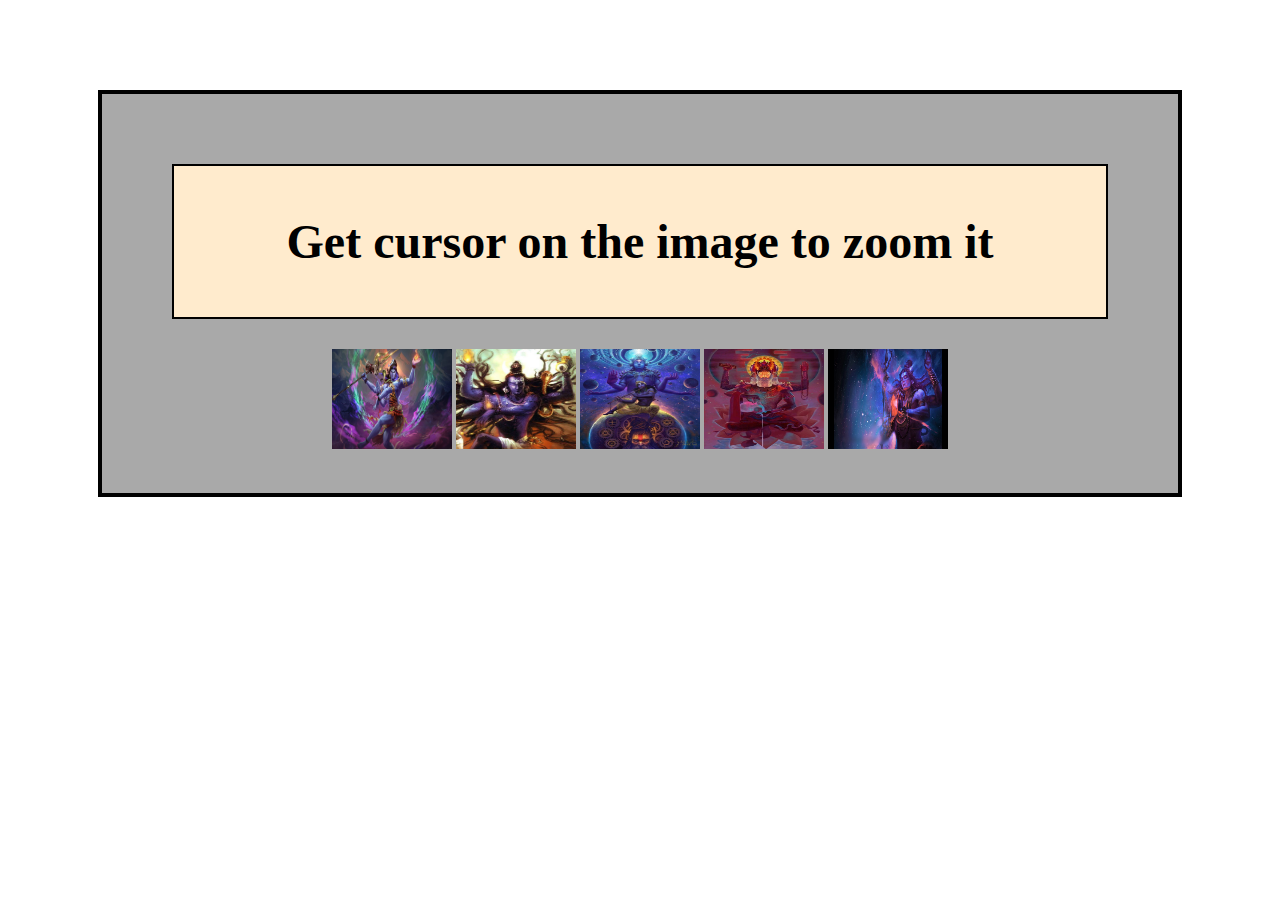
<file: 23/zoom_image.html>
<!DOCTYPE html>
<html lang="en">
<head>
    <meta charset="UTF-8">
    <meta http-equiv="X-UA-Compatible" content="IE=edge">
    <meta name="viewport" content="width=device-width, initial-scale=1.0">
    <title>Zoom image</title>
</head>
<body>
    <script>
        function fun1(){
            var i = document.getElementById('img1')
            i.style.height = "400px"
            i.style.width = "400px"
            i.style.border = "2px solid red"
        }
        function fun2(){ 
            var j = document.getElementById('img2')
            j.style.height = "400px"
            j.style.width = "400px"
            j.style.border = "2px solid red"
        }
        function fun3(){
            var k = document.getElementById('img3')
            k.style.height = "400px"
            k.style.width = "400px"
            k.style.border = "2px solid red"
        }
        function fun4(){
            var l = document.getElementById('img4')
            l.style.height = "400px"
            l.style.width = "400px"
            l.style.border = "2px solid red"
        }
        function fun5(){
            var m = document.getElementById('img5')
            m.style.height = "400px"
            m.style.width = "400px"
            m.style.border = "2px solid red"
        }
        function fun6(){
            img1.style.height = "100px"
            img1.style.width = "120px"
        }
        function fun7(){
            img2.style.height = "100px"
            img2.style.width = "120px"
        }
        function fun8(){
            img3.style.height = "100px"
            img3.style.width = "120px"
        }
        function fun9(){
            img4.style.height = "100px"
            img4.style.width = "120px"
        }
        function fun10(){
            img5.style.height = "100px"
            img5.style.width = "120px"
        }
       
    </script>
    <div align="center" style="background-color: darkgray;padding: 40px;margin-top: 0px;margin: 90px;border:4px solid black;">
        <div style="background-color:blanchedalmond;margin:30px;padding: 8px;font-size: 32px;border:2px solid black">
            <h2>Get cursor on the image to zoom it</h2>
    </div>
        <img id="img1" name="img1" src="shiva.jpg" onmouseover="fun1()" onmouseout="fun6()" onloadstart="fun1()" width="120px" height="100px"/>
        <img id="img2" name="img2" src="mahesh.jpg" onmouseover="fun2()" onmouseout="fun7()" onloadstart="fun1()" width="120px" height="100px"/>
        <img id="img3" name="img3" src="vishnu.jpg" onmouseover="fun3()" onmouseout="fun8()" onloadstart="fun1()" width="120px" height="100px"/>
        <img id="img4" name="img4" src="brhama.jpg" onmouseover="fun4()" onmouseout="fun9()" onloadstart="fun1()" width="120px" height="100px"/>
        <img id="img5" name="img5" src="maxresdefault.jpg" onmouseover="fun5()" onmouseout="fun10()" onloadstart="fun1()" width="120px" height="100px"/>
    </div>
</body>
</html>
</file>
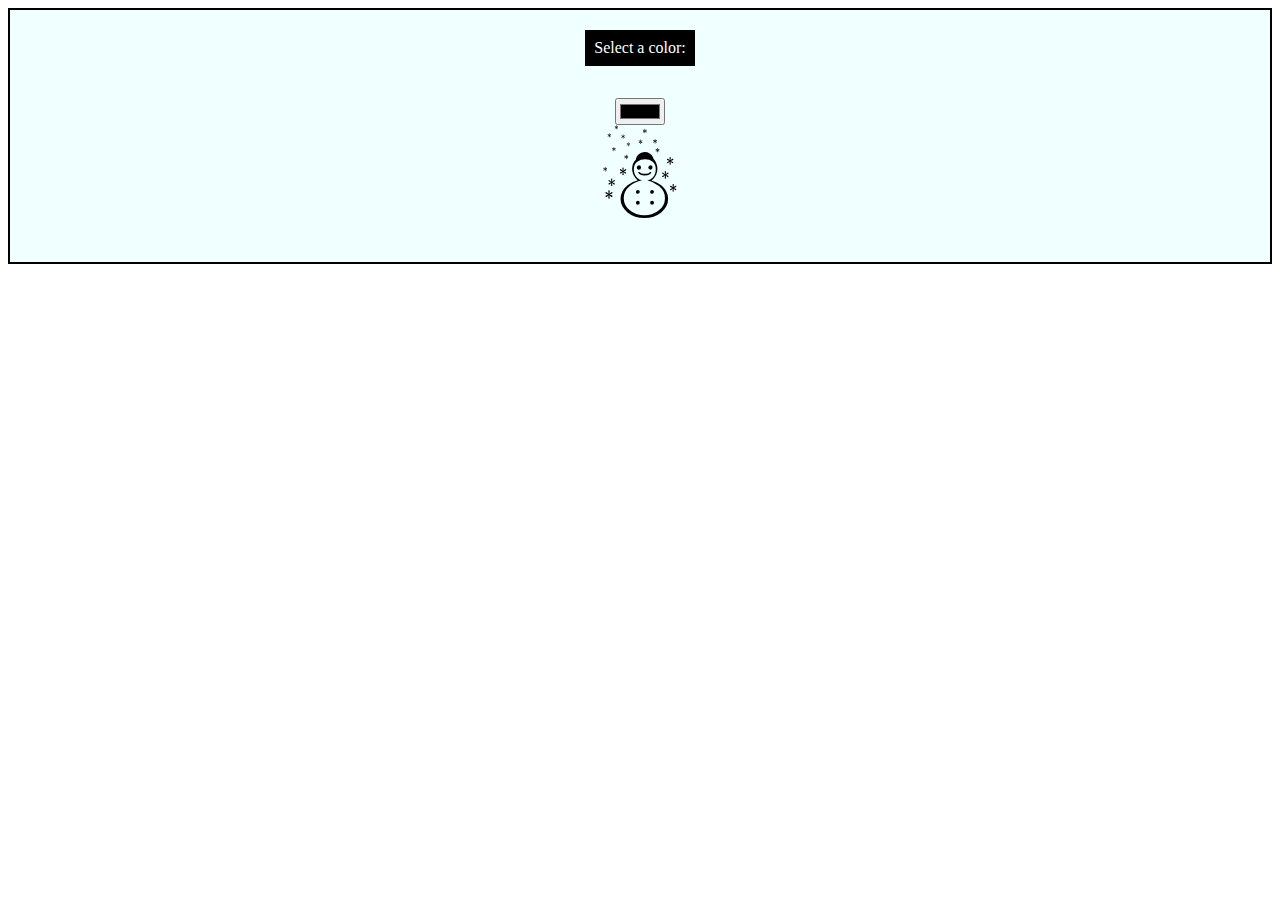
<file: 26/color-picker.html>
<!DOCTYPE html>
<html>
  <head>
    <title>Parcel Sandbox</title>
    <meta charset="UTF-8" />
    <style>
      .icon {
  display: block;
  font-size: 100px;
}
.coantainer {
      margin: 20px;
      padding: 10px;
      display: flex;
      justify-content: center;
      align-items: center;
      flex-direction: column;
      background-color: blanchedalmond;
      border: 2px solid red;
    }
    .mm {
      background-color: azure;
      border: 2px solid black;
      justify-content: center;
      align-items: center;
      display: flex;
      flex-direction: column;
      padding: 20px;
      text-align: center;
    } #file {
      justify-content: center;
      text-decoration: none;
      background: black;
      color: white;
      padding: 9px;
    }
    </style>
    
  </head>

  <body>
    <div class="mm">
    <label for="color-picker" id="file">Select a color:</label>
    <p></p>
    <input id="color-picker"  type="color" />
    <span class="icon">&#9731</span>
  </div>
    <script>const colorPicker = document.getElementById("color-picker");
      const icon = document.querySelector(".icon");
      colorPicker.addEventListener("input", function (e) {
        icon.style.color = `${e.target.value}`;
      });
      </script>
    
  </body>
</html>
</file>
<file: 31/style.css>
*{
    padding : 0;
    margin : 0;
    box-sizing: border-box ;
}
body{
    background-color: #c69595;
    font-family: 'Poppins', sans-serif;
    display: flex;
    flex-direction: column;
    flex-wrap: wrap;
    justify-content: center;
}
.wrapper{
    max-width: 1170px;
    margin: auto;
    padding: 50px 50px ;
    background-color: #15161a;
    /* position: relative; */
    display: flex;
    flex-direction: column;
    flex-wrap: wrap;
    position: fixed;
    transform: translate(-50% , -50%);
    top: 50%;
    left: 50%;
    border-radius: 5px;
    border: 2px solid whitesmoke;
    box-shadow: 20px 40px 40px rgba(13, 13, 13, 0.911);
    display: flex;
    flex-direction: column;
    flex-wrap: wrap;
    justify-content: center;
    margin: auto;
    transition: 1s;

}
span{
    display: block;
    /* width: 100%; */
    text-align: center;
    font-size: 100px;
}
p{
    font-size: 16px;
    color: aliceblue ;
    font-weight: 400;
    text-transform: center;
    word-wrap: break-word;
    line-height: 35px;
    margin: 30px 0;
    transition: 1s;
}
button{
    display:block ;
    background-color: yellow;
    border: none;
    padding: 180px;
    color: black;
    font-weight: 600;
    padding: 12px 25px;
    margin: 0 auto;
    border-radius: 5px;
    cursor: pointer;
    
}
button:hover{
    background-color: #f7f7f7;
    color: black;
    transition: 0.5s;
    transform: rotate3d(12deg);
}
.fade{
    opacity: 1;
    transition: opacity 1.5s;
}

#joke{
    text-align: center;
    font-size: 20px;
}
</file>
